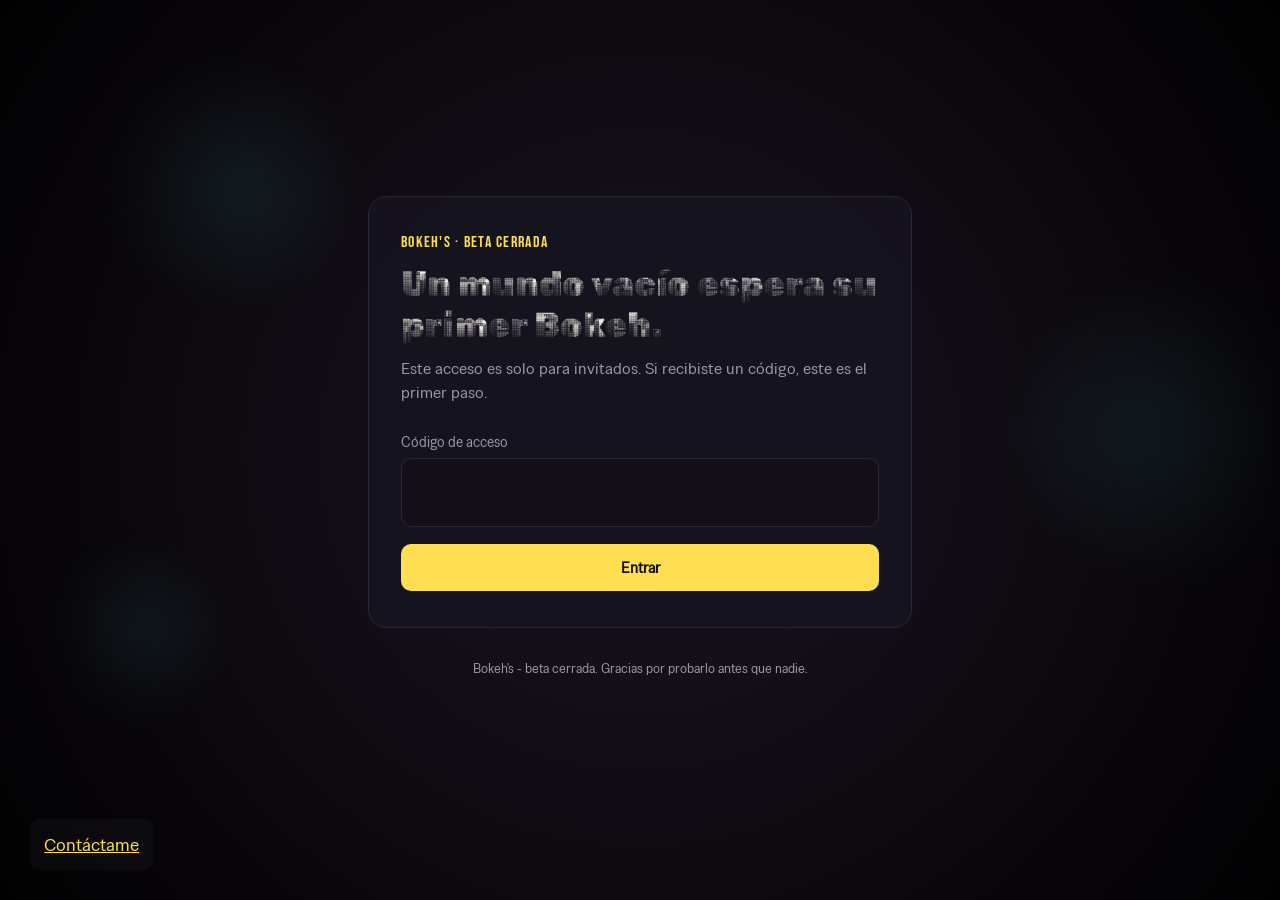
<file: index.html>
<!doctype html>
<html lang="es">
<head>
  <meta charset="UTF-8" />
  <meta name="viewport" content="width=device-width, initial-scale=1" />
  <title>Bokeh's - Beta cerrada</title>
  <meta name="description" content="Acceso a la beta cerrada de Bokeh's." />
  <link rel="icon" type="image/x-icon" href="logo.png">
  <link rel="stylesheet" href="style.css" />
</head>
<body data-stage="locked" class="vignette-gradient">

  <div class="bokeh-field" aria-hidden="true">
    <span class="bokeh-particle tier-1 p1"></span>
    <span class="bokeh-particle tier-1 p2"></span>
    <span class="bokeh-particle tier-1 p3"></span>
    <span class="bokeh-particle tier-2 p4"></span>
    <span class="bokeh-particle tier-2 p5"></span>
    <span class="bokeh-particle tier-2 p6"></span>
    <span class="bokeh-particle tier-3 p7"></span>
    <span class="bokeh-particle tier-3 p8"></span>
    <span class="bokeh-particle tier-3 p9"></span>
  </div>

  <main class="stage-wrap">

      <!-- Antes de la fecha de apertura -->
  <section id="too-early" class="panel" hidden>
    <p class="eyebrow">Bokeh's · Beta cerrada</p>
    <h1>Todavía es muy pronto para acceder.</h1>
    <p class="lede">Este acceso se abre el <span id="launch-date-display">pronto</span>. Vuelve entonces.</p>
  </section>

    <!-- Paso 1: gate de código -->
    <section id="gate" class="panel">
      <p class="eyebrow">Bokeh's · Beta cerrada</p>
      <h1>Un mundo vacío espera su primer Bokeh.</h1>
      <p class="lede">Este acceso es solo para invitados. Si recibiste un código, este es el primer paso.</p>

      <form id="gate-form" novalidate>
        <label for="access-code">
          Código de acceso
          <input id="access-code" name="access-code" type="text" autocomplete="off" autocapitalize="off" required />
        </label>
        <button type="submit">Entrar</button>
        <p class="field-error" id="gate-error" role="alert" hidden>Ese código no es válido. Revisa mayúsculas y espacios.</p>
      </form>
    </section>

    <!-- Paso 2: registro -->
    <section id="registro" class="panel" hidden>
      <p class="eyebrow">Paso 2 de 2</p>
      <h2>Regístrate como <strong><i>Explorador Beta</i></strong></h2>
      <p class="lede">Para desbloquear el link de descarga de la demo.</p>

      <form id="registro-form" name="registro-beta" method="POST" data-netlify="true" netlify-honeypot="bot-field" novalidate>
        <input type="hidden" name="form-name" value="registro-beta" />
        <p class="hidden-field" aria-hidden="true">
          <label>No llenar este campo: <input name="bot-field" tabindex="-1" autocomplete="off" /></label>
        </p>

        <label for="nombre">
          Nombre
          <input id="nombre" name="nombre" type="text" required />
        </label>

        <label for="email">
          Correo
          <input id="email" name="email" type="email" required />
        </label>

        <fieldset>
          <legend>Plataforma</legend>
          <label><input type="radio" name="plataforma" value="Windows" checked required /> Windows</label>
          <label><input type="radio" name="plataforma" value="Android" /> Android</label>
        </fieldset>

        <button type="submit">Invocar acceso</button>
        <p class="field-error" id="registro-error" role="alert" hidden></p>
      </form>
    </section>

    <!-- Paso 3: acceso desbloqueado -->
    <section id="acceso" class="panel" hidden>
      <p class="eyebrow">Acceso desbloqueado</p>
      <h2>Ya puedes descargar la demo</h2>

      <div class="acceso-box">
        <p>Link: <a id="itch-link" href="#" target="_blank" rel="noopener">—</a></p>
        <p>Contraseña de la página: <code id="itch-pass">—</code></p>
      </div>

      <p class="lede">Guarda este link - desaparece al cerra la página.</p>
      <a class="btn btn--ghost" href="feedback.html">Cuando termines de jugar → deja tu feedback</a>
    </section>

  </main>

  <footer>Bokeh's - beta cerrada. Gracias por probarlo antes que nadie.</footer>
  <a id="contact-span" href="colabora.html">Contáctame</a>
  <script src="script.js"></script>
</body>
</html>
</file>
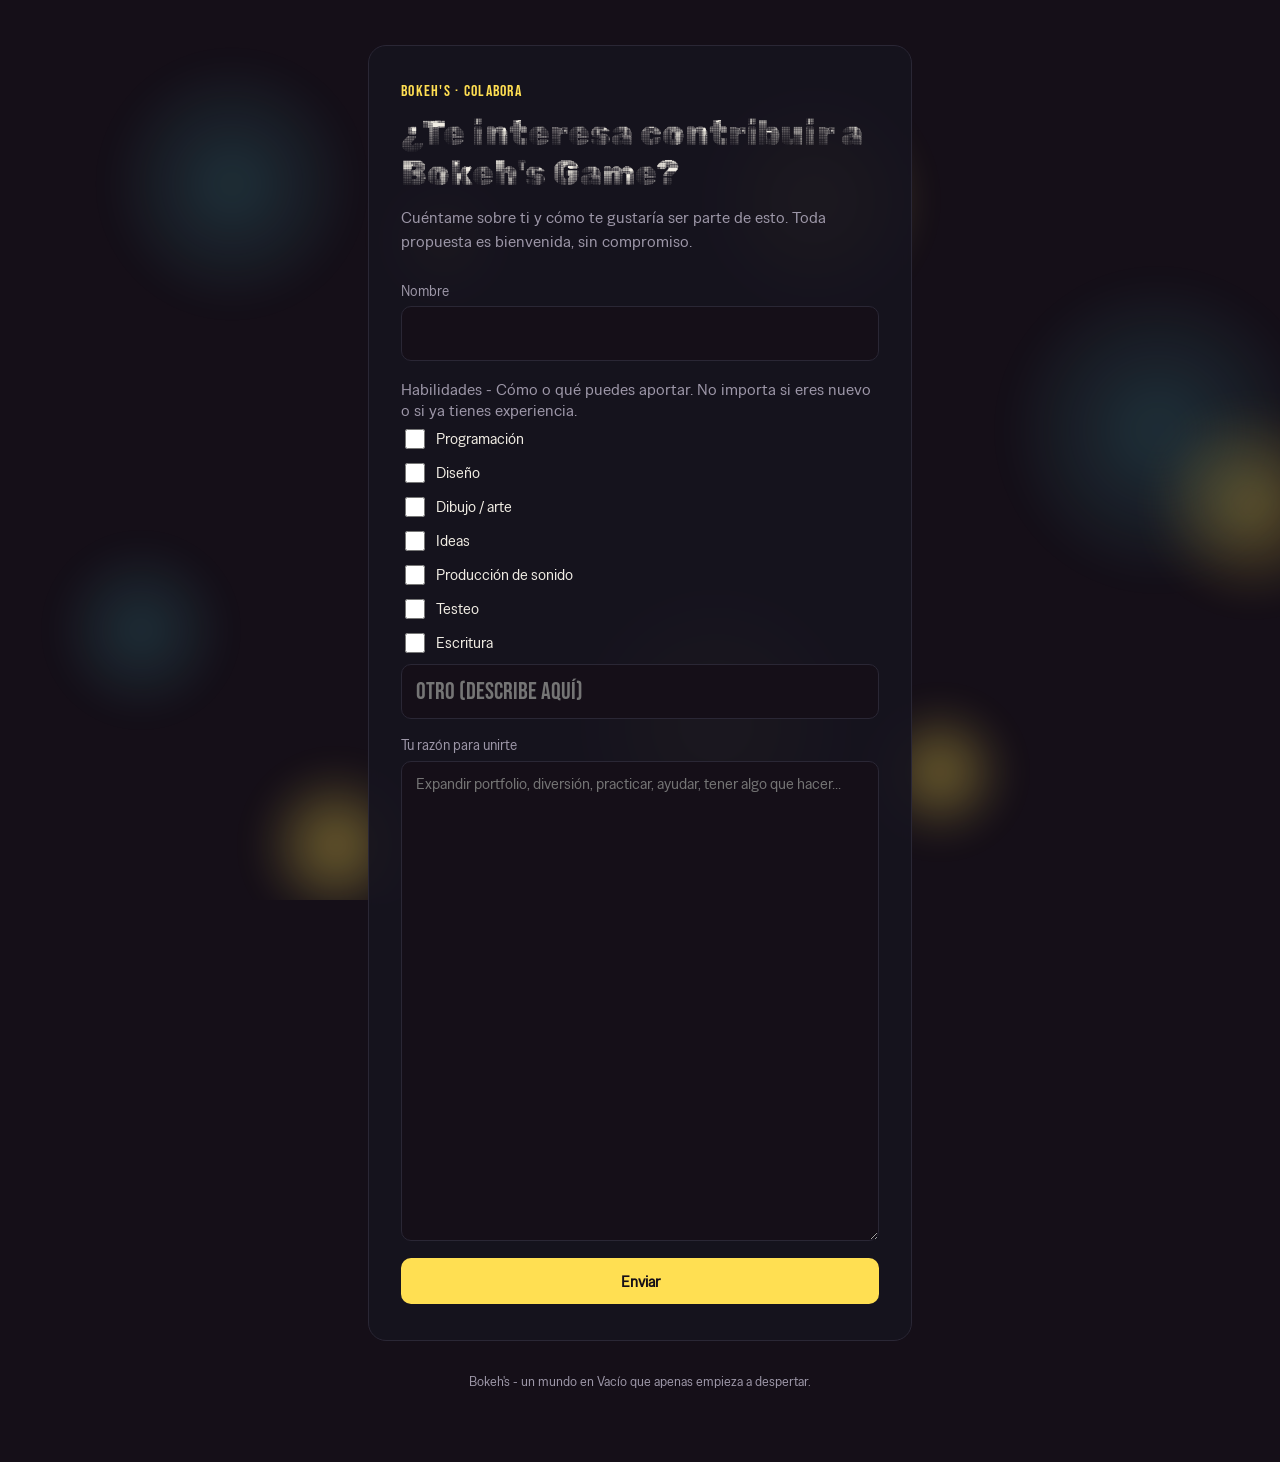
<file: colabora.html>
<!doctype html>
<html lang="es">
<head>
  <meta charset="UTF-8" />
  <meta name="viewport" content="width=device-width, initial-scale=1" />
  <title>Bokeh's - Colabora</title>
  <meta name="description" content="¿Quieres colaborar con Bokeh's? Cuéntame en qué." />
  <link rel="stylesheet" href="style.css" />
  <link rel="icon" href="logo.png" type="image/x-icon">
</head>
<body data-stage="unlocked">

  <div class="bokeh-field" aria-hidden="true">
    <span class="bokeh-particle tier-1 p1"></span>
    <span class="bokeh-particle tier-1 p2"></span>
    <span class="bokeh-particle tier-1 p3"></span>
    <span class="bokeh-particle tier-2 p4"></span>
    <span class="bokeh-particle tier-2 p5"></span>
    <span class="bokeh-particle tier-2 p6"></span>
    <span class="bokeh-particle tier-3 p7"></span>
    <span class="bokeh-particle tier-3 p8"></span>
    <span class="bokeh-particle tier-3 p9"></span>
  </div>

  <main class="stage-wrap">

    <section id="colabora" class="panel">
      <p class="eyebrow">Bokeh's · Colabora</p>
      <h1>¿Te interesa contribuir a Bokeh's Game?</h1>
      <p class="lede">Cuéntame sobre ti y cómo te gustaría ser parte de esto. Toda propuesta es bienvenida, sin compromiso.</p>

      <form id="colabora-form" name="colabora-beta" method="POST" data-netlify="true" netlify-honeypot="bot-field" novalidate>
        <input type="hidden" name="form-name" value="colabora-beta" />
        <p class="hidden-field" aria-hidden="true">
          <label>No llenar este campo: <input name="bot-field" tabindex="-1" autocomplete="off" /></label>
        </p>

        <label for="colab-nombre">
          Nombre
          <input id="colab-nombre" name="nombre" type="text" required />
        </label>

        <fieldset>
          <legend>Habilidades - Cómo o qué puedes aportar. No importa si eres nuevo o si ya tienes experiencia.</legend>
          <label><input type="checkbox" name="habilidades" value="Programación" /> Programación</label>
          <label><input type="checkbox" name="habilidades" value="Diseño" /> Diseño</label>
          <label><input type="checkbox" name="habilidades" value="Dibujo / arte" /> Dibujo / arte</label>
          <label><input type="checkbox" name="habilidades" value="Ideas" /> Ideas</label>
          <label><input type="checkbox" name="habilidades" value="Producción de sonido" /> Producción de sonido</label>
          <label><input type="checkbox" name="habilidades" value="Testeo" /> Testeo</label>
          <label><input type="checkbox" name="habilidades" value="Escritura" /> Escritura</label>
          <input id="colab-otro" name="habilidades_otro" type="text" placeholder="Otro (describe aquí)" />
        </fieldset>

        <label for="colab-razon">
          Tu razón para unirte
          <textarea id="colab-razon" name="razon" placeholder="Expandir portfolio, diversión, practicar, ayudar, tener algo que hacer..." required></textarea>
        </label>

        <button type="submit">Enviar</button>
        <p class="field-error" id="colabora-error" role="alert" hidden></p>
      </form>
    </section>

    <section id="colabora-gracias" class="panel" hidden>
      <p class="eyebrow">Recibido</p>
      <h2>Gracias por interesarte.</h2>
      <p class="lede">Te leo y me pondré en contacto en cuanto pueda. Eso es todo por ahora. ¡Bye!</p>
    </section>

  </main>

  <footer>Bokeh's - un mundo en Vacío que apenas empieza a despertar.</footer>

  <script src="script.js"></script>
</body>
</html>
</file>
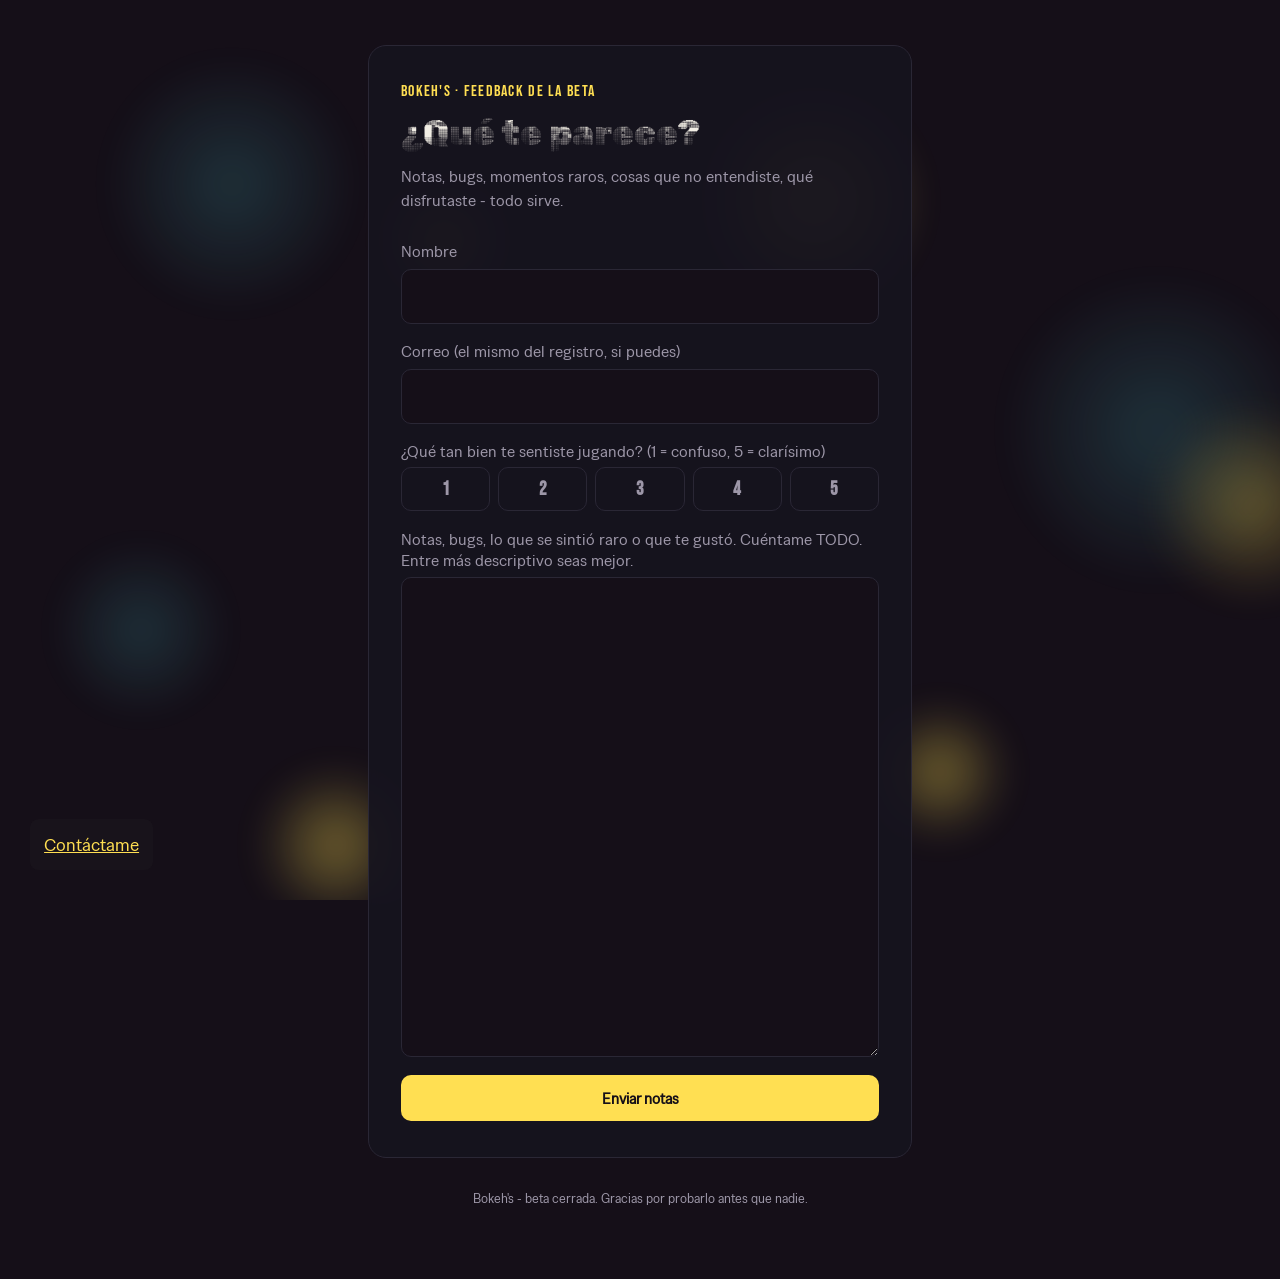
<file: feedback.html>
<!doctype html>
<html lang="es">
<head>
  <meta charset="UTF-8" />
  <meta name="viewport" content="width=device-width, initial-scale=1" />
  <title>Bokeh's - Feedback</title>
  <meta name="description" content="Cuéntanos qué tal la demo de Bokeh's." />
  <link rel="icon" type="image/x-icon" href="logo.png">
  <link rel="stylesheet" href="style.css" />
</head>
<body data-stage="unlocked">

  <div class="bokeh-field" aria-hidden="true">
    <span class="bokeh-particle tier-1 p1"></span>
    <span class="bokeh-particle tier-1 p2"></span>
    <span class="bokeh-particle tier-1 p3"></span>
    <span class="bokeh-particle tier-2 p4"></span>
    <span class="bokeh-particle tier-2 p5"></span>
    <span class="bokeh-particle tier-2 p6"></span>
    <span class="bokeh-particle tier-3 p7"></span>
    <span class="bokeh-particle tier-3 p8"></span>
    <span class="bokeh-particle tier-3 p9"></span>
  </div>

  <main class="stage-wrap">

    <section id="feedback" class="panel">
      <p class="eyebrow">Bokeh's · Feedback de la beta</p>
      <h1>¿Qué te parece?</h1>
      <p class="lede">Notas, bugs, momentos raros, cosas que no entendiste, qué disfrutaste - todo sirve.</p>

      <form id="feedback-form" name="feedback-beta" method="POST" data-netlify="true" netlify-honeypot="bot-field" novalidate>
        <input type="hidden" name="form-name" value="feedback-beta" />
        <p class="hidden-field" aria-hidden="true">
          <label>No llenar este campo: <input name="bot-field" tabindex="-1" autocomplete="off" /></label>
        </p>

        <label for="fb-nombre">
          Nombre
          <input id="fb-nombre" name="nombre" type="text" required />
        </label>

        <label for="fb-email">
          Correo (el mismo del registro, si puedes)
          <input id="fb-email" name="email" type="email" required />
        </label>

        <fieldset>
          <legend>¿Qué tan bien te sentiste jugando? (1 = confuso, 5 = clarísimo)</legend>
          <div class="rating">
            <label><input type="radio" name="claridad" value="1" required /><span>1</span></label>
            <label><input type="radio" name="claridad" value="2" /><span>2</span></label>
            <label><input type="radio" name="claridad" value="3" /><span>3</span></label>
            <label><input type="radio" name="claridad" value="4" /><span>4</span></label>
            <label><input type="radio" name="claridad" value="5" /><span>5</span></label>
          </div>
        </fieldset>

        <label for="fb-notas">
          Notas, bugs, lo que se sintió raro o que te gustó. Cuéntame TODO. Entre más descriptivo seas mejor.
          <textarea id="fb-notas" name="notas" required></textarea>
        </label>

        <button type="submit">Enviar notas</button>
        <p class="field-error" id="feedback-error" role="alert" hidden></p>
      </form>
    </section>

    <section id="feedback-gracias" class="panel" hidden>
      <p class="eyebrow">Recibido</p>
      <h2>Gracias por jugar y por tu compromiso :&#41.</h2>
      <p class="lede">Tus notas van directo al Ljóssteinn del proyecto (o sea, a mí). Si quieres mandar algo más después, puedes volver a esta página cuando quieras (o mandame mensaje).</p>
    </section>

  </main>

  <footer>Bokeh's - beta cerrada. Gracias por probarlo antes que nadie.</footer>
  <a id="contact-span" href="colabora.html">Contáctame</a>
  <script src="script.js"></script>
</body>
</html>
</file>
<file: style.css>
/* ============================================================
   BOKEH'S — Beta cerrada
   Sistema de diseño: el Vacío se despierta a medida que avanzas.
   El fondo empieza casi sin luz y gana partículas conforme superas
   cada paso (gate -> registro -> acceso), como la Luminancia del juego.
   ============================================================ */

@import url('https://fonts.googleapis.com/css2?family=Fraunces:opsz,wght@9..144,400;9..144,500;9..144,600&family=Manrope:wght@400;500;700&family=JetBrains+Mono:wght@400;500&display=swap');

:root {
  --vacio-inicial: #000000;
  --vacio: #150f18;
  --awakening: #16141f;
  --panel-border: #2a2735;
  --bokeh-gold: #ffdf52;
  --bokeh-blue: #53e1eb;
  --vignette: #7a2f4d;
  --text-primary: #f1ede4;
  --text-muted: #9d97a8;

  --font-display: 'Rubik', serif;
  --font-body: 'Gothic', sans-serif;
  --font-mono: 'Bebas', monospace;
}

* { box-sizing: border-box; }

html, body {
  margin: 0;
  padding: 0;
  min-height: 100%;
  background: var(--vacio-inicial);
  color: var(--text-primary);
  font-family: var(--font-body);
  overflow-x: hidden;
  animation: awakening 0.3s ease both 0.4s;
}

body {
  position: relative;
  display: flex;
  align-items: center;
  justify-content: center;
  padding: 5vh 1.25rem 8vh;
  min-height: 100vh;
  flex-direction: column;
}

@keyframes awakening {
  0%   { background: var(--vacio-inicial); }
  100% { background: var(--vacio); }
}

@font-face {
  font-family: "Rubik";
  src: url(Rubik80sFade-Regular.ttf);
}

@font-face {
  font-family: "Bebas";
  src: url(BebasNeue-Regular.ttf);
}

@font-face {
  font-family: "Gothic";
  src: url(SpecialGothic-Regular.ttf);
}

/* ---------- Campo de partículas (el "despertar") ---------- */

.bokeh-field {
  position: fixed;
  inset: 0;
  z-index: 0;
  pointer-events: none;
  overflow: hidden;
}

.bokeh-particle {
  position: absolute;
  border-radius: 50%;
  filter: blur(18px);
  opacity: 0;
  transition: opacity 1.6s ease;
  animation: drift 22s ease-in-out infinite;
}

.bokeh-particle.tier-1 { background: radial-gradient(circle, var(--bokeh-blue), transparent 70%); }
.bokeh-particle.tier-2 { background: radial-gradient(circle, var(--bokeh-gold), transparent 70%); }
.bokeh-particle.tier-3 { background: radial-gradient(circle, var(--bokeh-gold), transparent 70%); }

body[data-stage="registering"] .tier-2 { opacity: .28; }
body[data-stage="unlocked"] .tier-1 { opacity: .30; }
body[data-stage="unlocked"] .tier-2 { opacity: .40; }
body[data-stage="unlocked"] .tier-3 { opacity: .32; }

/* posiciones/tamaños fijos, distribuidos a mano para sensación orgánica */
.p1  { width: 260px; height: 260px; top: 6%;  left: 8%;  animation-delay: 0s;}
.p2  { width: 180px; height: 180px; top: 60%; left: 4%;  animation-delay: -4s; }
.p3  { width: 320px; height: 320px; top: 30%; left: 78%; animation-delay: -9s; }
.p4  { width: 140px; height: 140px; top: 78%; left: 68%; animation-delay: -13s; }
.p5  { width: 220px; height: 220px; top: 10%; left: 55%; animation-delay: -6s; }
.p6  { width: 160px; height: 160px; top: 85%; left: 20%; animation-delay: -17s; }
.p7  { width: 200px; height: 200px; top: 45%; left: 90%; animation-delay: -2s; }
.p8  { width: 120px; height: 120px; top: 20%; left: 30%; animation-delay: -11s; }
.p9  { width: 280px; height: 280px; top: 65%; left: 45%; animation-delay: -8s; }

.bokeh-particle.tier-1.appear {
  opacity: 0.16;
}

@keyframes drift {
  0%, 100% { transform: translate(0, 0) scale(1); }
  50% { transform: translate(50%, -34%) scale(1.1); }
}

@media (prefers-reduced-motion: reduce) {
  .bokeh-particle { animation: none; }
}

.vignette-gradient {
  position: relative;
}

.vignette-gradient::after {
  content: "";
  position: absolute;
  inset: 0;
  background: none;
  pointer-events: none;
  animation: vig-show 0.5s ease both;
}

@keyframes vig-show {
  0% {   background: none;}
  100% {   background: radial-gradient(circle, transparent 30%, rgba(0, 0, 0, 0.9) 100%); }
}


/* ---------- Layout ---------- */

.stage-wrap {
  position: relative;
  z-index: 1;
  width: 100%;
  max-width: 34rem;
  display: flex;
  flex-direction: column;
  gap: 1.5rem;
}

.panel {
  background: var(--awakening);
  background: color-mix(in srgb, var(--awakening) 92%, transparent);
  border: 1px solid var(--panel-border);
  border-radius: 18px;
  padding: 2.25rem 2rem;
  backdrop-filter: blur(6px);
  animation: rise .5s ease both 0.5s;
}

@keyframes rise {
  from { opacity: 0; transform: translateY(10px); }
  to { opacity: 1; transform: translateY(0); }
}

.eyebrow {
  font-family: var(--font-mono);
  font-size: 1rem;
  letter-spacing: .08em;
  text-transform: uppercase;
  color: var(--bokeh-gold);
  margin: 0 0 .75rem;
}

h1, h2 {
  font-family: var(--font-display);
  font-weight: 500;
  line-height: 1.15;
  margin: 0 0 .75rem;
}

h1 { font-size: clamp(1.6rem, 5vw, 2.2rem); }
h2 { font-size: clamp(1.35rem, 4vw, 1.7rem); }

.lede {
  color: var(--text-muted);
  line-height: 1.5;
  margin: 0 0 1.75rem;
}

/* ---------- Formularios ---------- */

form { display: flex; flex-direction: column; gap: 1.1rem; }

label {
  font-size: .85rem;
  color: var(--text-muted);
  display: flex;
  flex-direction: column;
  gap: .4rem;
}

#feedback-form label{
  font-size: 1rem;
}

fieldset {
  border: none;
  padding: 0;
  margin: 0;
  display: flex;
  flex-direction: column;
  gap: .5rem;
}

fieldset legend {
  font-size: 1rem;
  color: var(--text-muted);
  padding: 0;
  margin-bottom: .3rem;
}

fieldset label {
  flex-direction: row;
  gap: .5rem;
  color: var(--text-primary);
  font-size: .95rem;
}

#feedback-form fieldset label{
  flex-direction: column;
  font-size: 1.2rem;
  font-weight: 800;
  transition: 0.3s ease;
}

#feedback-form fieldset label:hover{
  background-color: var(--bokeh-blue);
  color: #000000;
}


input[type="text"],
input[type="email"] {
  font-family: var(--font-mono);
  font-size: 2.2rem;
  letter-spacing: 15px;
  font-weight: 800;
  justify-content: center;
  text-align: center;
  color: var(--text-primary);
  background: var(--vacio);
  border: 1px solid var(--panel-border);
  border-radius: 10px;
  padding: .75rem .85rem;
  outline: none;
  transition: border-color .2s ease;
}

#registro-form input[type="text"], #registro-form input[type="email"]{
  font-size: 1.5rem; 
  letter-spacing: normal;
  font-weight: 100;
  text-align: left;
}

input[type="text"]:focus,
input[type="email"]:focus {
  border-color: var(--bokeh-gold);
}

input[type="radio"] { accent-color: var(--bokeh-gold); text-align: center; }
input[type="checkbox"] { accent-color: var(--bokeh-gold);  width: 1.5em; height: 1.5em; cursor: pointer; }

.hidden-field { position: absolute; left: -9999px; }

button, .btn {
  font-family: var(--font-body);
  font-weight: 700;
  font-size: .95rem;
  color: var(--vacio);
  background: var(--bokeh-gold);
  border: none;
  border-radius: 10px;
  padding: .85rem 1.25rem;
  cursor: pointer;
  transition: transform .15s ease-in-out, box-shadow .15s ease-in-out;
  text-align: center;
  text-decoration: none;
  display: inline-block;
}

button:hover, .btn:hover { transform: translateY(-1px); box-shadow: 0 8px 24px -8px color-mix(in srgb, var(--bokeh-gold) 60%, transparent); }
button:focus-visible, .btn:focus-visible, input:focus-visible, a:focus-visible {
  outline: 2px solid var(--bokeh-blue);
  outline-offset: 2px;
}

.btn--ghost {
  background: rgb(129, 44, 172);
  color: var(--bokeh-blue);
  width: 100%;
  border: 1px solid var(--panel-border);
}

.btn--ghost:hover { transform: translateY(-1px); box-shadow: 0 8px 24px -8px color-mix(in srgb, rgb(129, 44, 172)  60%, transparent); }

.field-error {
  font-size: .85rem;
  color: var(--bokeh-blue);
  background: var(--vignette);
  background: color-mix(in srgb, var(--vignette) 35%, transparent);
  border: 1px solid var(--vignette);
  border-radius: 8px;
  padding: .6rem .75rem;
  margin: 0;
}

.shake { animation: shake .3s ease; }
@keyframes shake {
  0%, 100% { transform: translateX(0); }
  25% { transform: translateX(-6px); }
  75% { transform: translateX(6px); }
}

/* ---------- Acceso / confirmación ---------- */

.acceso-box {
  background: var(--vacio);
  border: 1px solid var(--panel-border);
  border-radius: 12px;
  padding: 1.25rem;
  margin-bottom: 1.25rem;
}

.acceso-box p { margin: .35rem 0; word-break: break-word; }

.acceso-box a { color: var(--bokeh-gold); }

code {
  font-family: var(--font-mono);
  background: var(--awakening);
  padding: .15rem .45rem;
  border-radius: 6px;
  color: var(--bokeh-blue);
}

/* ---------- Feedback (rating) ---------- */

#feedback-form input[type="text"], #feedback-form input[type="email"]{
    font-size: 1.5rem; 
  letter-spacing: normal;
  font-weight: 100;
  text-align: left;
}

.rating {
  display: flex;
  gap: .5rem;
}

.rating label {
  flex: 1;
  font-size: 1.2rem;
  text-align: center;
  align-items: center;
  border: 1px solid var(--panel-border);
  border-radius: 10px;
  padding: .6rem 0;
  cursor: pointer;
  color: var(--text-muted);
  font-family: var(--font-mono);
}

.rating input { position: absolute; opacity: 0; text-align: center; }

.rating input:checked + span,
.rating label:has(input:checked) {
  color: var(--vacio);
}

.rating label:has(input:checked) {
  background: var(--bokeh-gold);
  border-color: var(--bokeh-gold);
}

textarea {
  font-family: var(--font-body);
  font-size: .95rem;
  color: var(--text-primary);
  background: var(--vacio);
  border: 1px solid var(--panel-border);
  border-radius: 10px;
  padding: .75rem .85rem;
  min-height: 30rem;
  resize: vertical;
  outline: none;
}
textarea:focus { border-color: var(--bokeh-gold); }

footer {
  position: relative;
  z-index: 1;
  color: var(--text-muted);
  font-size: .8rem;
  margin-top: 2rem;
  text-align: center;
  animation: rise .5s ease both 0.6s;
}


#colabora-form input[type="text"], #colabora-form input[type="email"]{
  font-size: 1.5rem; 
  letter-spacing: normal;
  font-weight: 100;
  text-align: left;
}

#colabora-form fieldset label{
  align-items: center;
  cursor: pointer;
}

#contact-span {
  position: fixed;
  bottom: 30px;
  left: 30px;
  color: var(--bokeh-gold);
  font-size: 1.1em;
  background-color: rgba(51, 51, 51, 0.149);
  backdrop-filter: blur(3);
  text-decoration: underline;
  border-radius: 0.5em;
  padding: 0.8em;
  z-index: 10;
  cursor: pointer;
  transition: background-color 0.15s;
  animation: rise .5s ease both 0.5s;
}

#contact-span:hover{
  background-color: rgba(51, 51, 51, 0.364);
}
</file>
